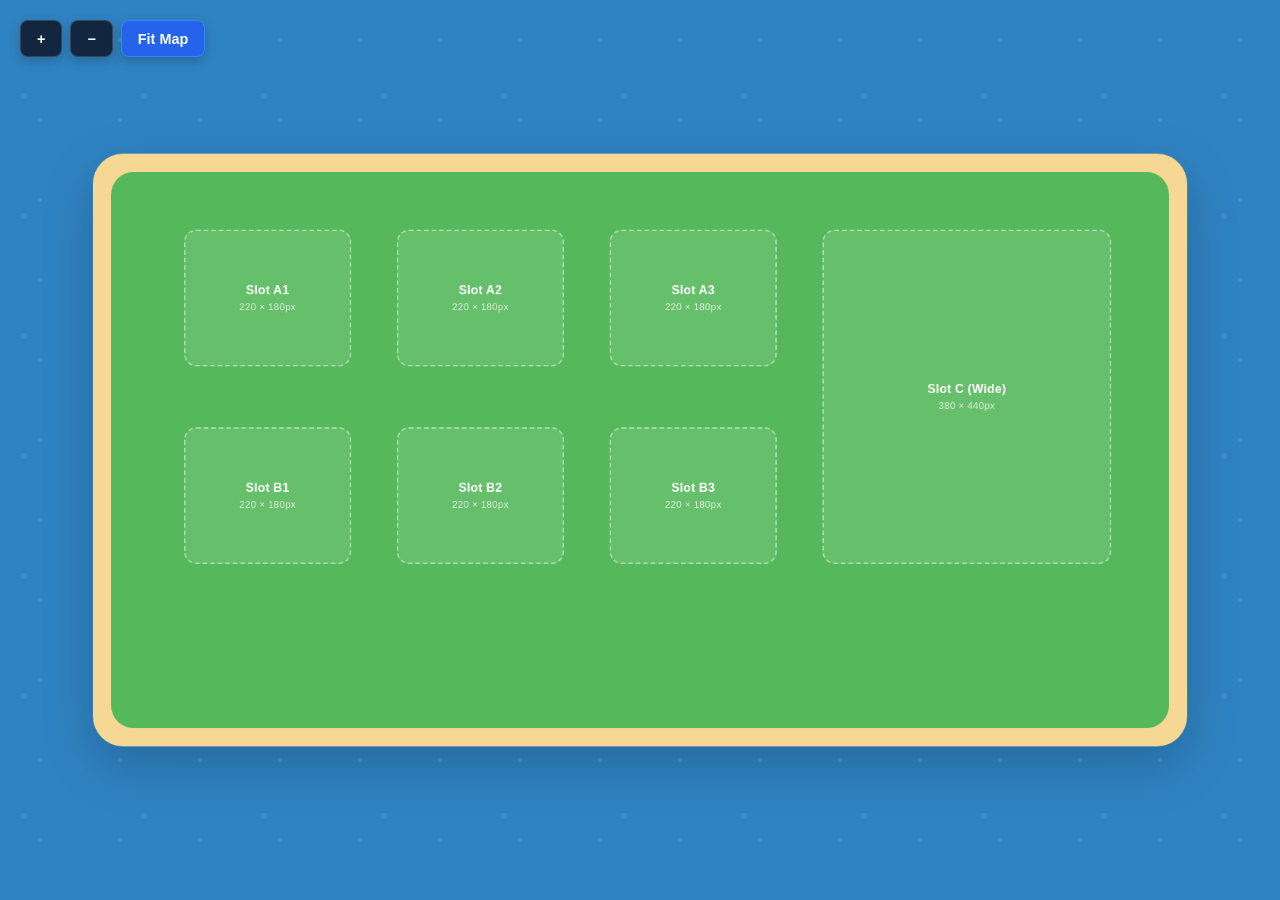
<file: tools/word-builder/v/cp/index.html>
<!doctype html>
<html lang="en">
  <head>
    <meta charset="UTF-8" />
    <meta name="viewport" content="width=device-width, initial-scale=1.0" />
    <title>Fluency City | Interactive Map</title>
    <link rel="stylesheet" href="style.css" />
  </head>
  <body>
    <!-- Map Navigation & Viewport Controls -->
    <header class="map-hud">
      <div class="hud-actions">
        <button
          type="button"
          id="zoomInBtn"
          class="hud-btn"
          aria-label="Zoom In"
        >
          +
        </button>
        <button
          type="button"
          id="zoomOutBtn"
          class="hud-btn"
          aria-label="Zoom Out"
        >
          −
        </button>
        <button type="button" id="fitMapBtn" class="hud-btn hud-btn-primary">
          Fit Map
        </button>
      </div>
    </header>

    <!-- Viewport Canvas Container -->
    <main
      id="viewport"
      class="viewport"
      role="region"
      aria-label="Interactive Map Viewport"
    >
      <div id="world" class="world">
        <!-- Layer 1: Island Terrain Surface -->
        <div id="islandLayer" class="island-layer" aria-hidden="true">
          <div class="sand-coast"></div>
          <div class="grass-lawn"></div>
        </div>

        <!-- Layer 2: Road & Transit Network (SVG Vector Canvas) -->
        <svg
          id="roadLayer"
          class="road-layer"
          xmlns="http://www.w3.org/2000/svg"
          aria-hidden="true"
        >
          <!-- Rendered dynamically by the road sub-system -->
        </svg>

        <!-- Layer 3: Building Slots & Structural Entities -->
        <div id="buildingLayer" class="building-layer">
          <!-- Rendered dynamically by the layout registry -->
        </div>
      </div>
    </main>

    <script src="app.js"></script>
  </body>
</html>
</file>
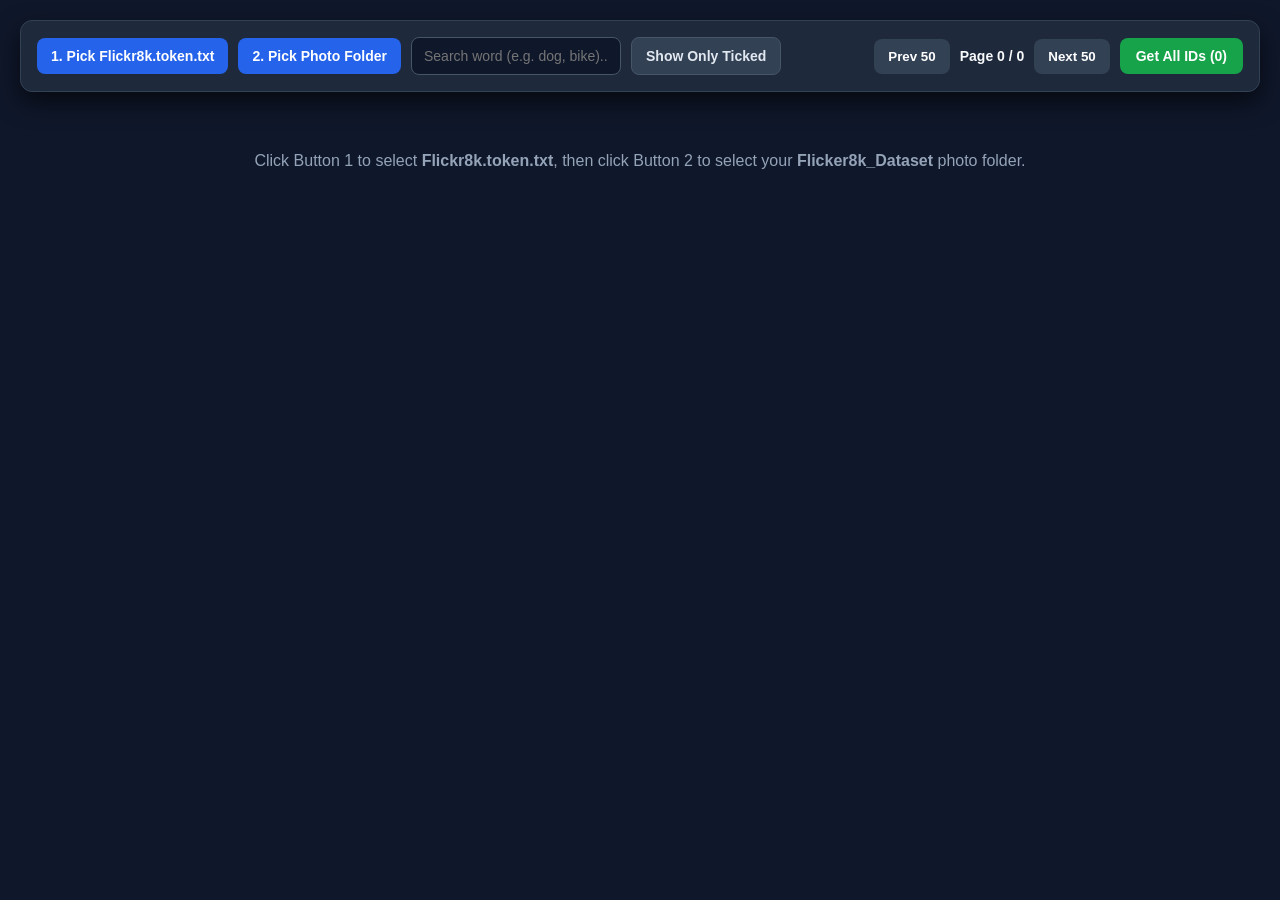
<file: utils/viewer/viewer.html>
<!doctype html>
<html lang="en">
  <head>
    <meta charset="UTF-8" />
    <title>Flickr8k Image Picker & ID Collector</title>
    <style>
      * {
        box-sizing: border-box;
        font-family: -apple-system, BlinkMacSystemFont, "Segoe UI", sans-serif;
      }
      body {
        background: #0f172a;
        color: #f8fafc;
        margin: 0;
        padding: 20px;
      }

      /* Sticky Top Bar */
      .top-box {
        position: sticky;
        top: 10px;
        z-index: 100;
        background: #1e293b;
        padding: 16px;
        border-radius: 12px;
        border: 1px solid #334155;
        margin-bottom: 20px;
        display: flex;
        flex-wrap: wrap;
        gap: 12px;
        align-items: center;
        justify-content: space-between;
        box-shadow: 0 10px 25px rgba(0, 0, 0, 0.6);
      }
      .step-btn {
        background: #2563eb;
        color: #fff;
        padding: 10px 14px;
        border-radius: 8px;
        cursor: pointer;
        font-weight: 600;
        font-size: 14px;
        display: inline-block;
        border: none;
      }
      .step-btn:hover {
        background: #1d4ed8;
      }
      .step-btn.done {
        background: #0284c7;
      }

      .btn-green {
        background: #16a34a;
        color: #fff;
        padding: 10px 16px;
        border-radius: 8px;
        cursor: pointer;
        font-weight: 700;
        font-size: 14px;
        border: none;
      }
      .btn-green:hover {
        background: #15803d;
      }

      .btn-filter {
        background: #334155;
        color: #e2e8f0;
        padding: 10px 14px;
        border-radius: 8px;
        cursor: pointer;
        font-weight: 600;
        font-size: 14px;
        border: 1px solid #475569;
      }
      .btn-filter.active {
        background: #eab308;
        color: #0f172a;
        border-color: #eab308;
      }

      input[type="file"] {
        display: none;
      }
      input[type="text"] {
        padding: 10px 12px;
        border-radius: 8px;
        border: 1px solid #475569;
        background: #0f172a;
        color: #fff;
        width: 210px;
        font-size: 14px;
        outline: none;
      }
      input[type="text"]:focus {
        border-color: #38bdf8;
      }

      .nav-btn {
        padding: 10px 14px;
        border-radius: 8px;
        border: none;
        background: #334155;
        color: #fff;
        cursor: pointer;
        font-weight: 600;
      }
      .nav-btn:hover {
        background: #475569;
      }
      .nav-btn:disabled {
        opacity: 0.4;
        cursor: not-allowed;
      }

      /* Popup Box for Getting All IDs */
      .id-modal {
        background: #1e293b;
        border: 2px solid #22c55e;
        border-radius: 12px;
        padding: 20px;
        margin-bottom: 20px;
        box-shadow: 0 10px 30px rgba(0, 0, 0, 0.5);
      }
      .hidden {
        display: none !important;
      }
      .modal-header {
        display: flex;
        justify-content: space-between;
        align-items: center;
        margin-bottom: 12px;
        flex-wrap: wrap;
        gap: 10px;
      }
      .modal-actions {
        display: flex;
        gap: 8px;
        flex-wrap: wrap;
      }
      textarea {
        width: 100%;
        height: 220px;
        background: #0f172a;
        color: #86efac;
        border: 1px solid #475569;
        border-radius: 8px;
        padding: 12px;
        font-family: monospace;
        font-size: 13px;
        line-height: 1.5;
      }

      /* Picture Rows */
      .row-card {
        background: #1e293b;
        border-radius: 12px;
        padding: 16px;
        margin-bottom: 14px;
        display: flex;
        gap: 18px;
        align-items: center;
        border: 2px solid #334155;
        transition: 0.15s;
        cursor: pointer;
      }
      .row-card:hover {
        border-color: #64748b;
      }
      .row-card.selected {
        border-color: #22c55e;
        background: rgba(22, 163, 74, 0.12);
      }

      /* Big Tick Button */
      .tick-box {
        width: 44px;
        height: 44px;
        border-radius: 10px;
        border: 2px solid #64748b;
        background: #0f172a;
        display: flex;
        align-items: center;
        justify-content: center;
        font-size: 24px;
        font-weight: bold;
        color: transparent;
        flex-shrink: 0;
        cursor: pointer;
        transition: 0.15s;
        user-select: none;
      }
      .row-card.selected .tick-box {
        background: #22c55e;
        border-color: #22c55e;
        color: #fff;
      }

      .row-card img {
        width: 260px;
        height: 180px;
        object-fit: cover;
        border-radius: 8px;
        background: #0f172a;
        flex-shrink: 0;
      }
      .sentences {
        flex: 1;
      }
      .sentences p {
        margin: 6px 0;
        font-size: 15px;
        color: #e2e8f0;
      }
      .file-title {
        font-size: 14px;
        color: #38bdf8;
        font-family: monospace;
        margin-bottom: 8px;
        font-weight: 600;
      }
    </style>
  </head>
  <body>
    <!-- Top Bar -->
    <div class="top-box">
      <div
        style="display: flex; gap: 10px; flex-wrap: wrap; align-items: center"
      >
        <label class="step-btn" id="txt-label">
          1. Pick Flickr8k.token.txt
          <input type="file" id="txt-input" accept=".txt" />
        </label>

        <label class="step-btn" id="dir-label">
          2. Pick Photo Folder
          <input
            type="file"
            id="dir-input"
            webkitdirectory
            directory
            multiple
          />
        </label>

        <input
          type="text"
          id="search-box"
          placeholder="Search word (e.g. dog, bike)..."
          oninput="filterList()"
        />

        <button
          class="btn-filter"
          id="only-ticked-btn"
          onclick="toggleOnlyTicked()"
        >
          Show Only Ticked
        </button>
      </div>

      <div
        style="display: flex; gap: 10px; align-items: center; flex-wrap: wrap"
      >
        <button class="nav-btn" id="prev-btn" onclick="changePage(-1)">
          Prev 50
        </button>
        <span id="page-info" style="font-size: 14px; font-weight: 600"
          >Page 0 / 0</span
        >
        <button class="nav-btn" id="next-btn" onclick="changePage(1)">
          Next 50
        </button>

        <button class="btn-green" id="get-ids-btn" onclick="showAllIds()">
          Get All IDs (0)
        </button>
      </div>
    </div>

    <!-- Output Box when "Get All IDs" is clicked -->
    <div id="id-modal" class="id-modal hidden">
      <div class="modal-header">
        <h3 style="margin: 0; color: #4ade80" id="modal-title">
          Selected Image IDs
        </h3>
        <div class="modal-actions">
          <button class="step-btn" onclick="fillIdBox('filenames')">
            Filenames (with .jpg)
          </button>
          <button class="step-btn" onclick="fillIdBox('rawIds')">
            Only IDs (no .jpg)
          </button>
          <button class="step-btn" onclick="fillIdBox('withSentences')">
            IDs + Sentences
          </button>
          <button class="btn-green" onclick="copyBoxText()">
            Copy to Clipboard
          </button>
          <button class="btn-green" onclick="downloadTxtFile()">
            Download .txt File
          </button>
          <button
            class="nav-btn"
            style="background: #dc2626"
            onclick="clearAllTicks()"
          >
            Clear All Ticks
          </button>
          <button class="nav-btn" onclick="closeIdModal()">Close</button>
        </div>
      </div>
      <textarea id="id-output" readonly></textarea>
    </div>

    <!-- Main List of Images -->
    <div id="list-box">
      <p
        style="
          color: #94a3b8;
          text-align: center;
          margin-top: 60px;
          font-size: 16px;
        "
      >
        Click Button 1 to select <b>Flickr8k.token.txt</b>, then click Button 2
        to select your <b>Flicker8k_Dataset</b> photo folder.
      </p>
    </div>

    <script>
      let orderedList = [];
      let filteredList = [];
      let imageMap = {};
      let activeUrls = [];
      let page = 0;
      const perPage = 50;
      let showOnlyTicked = false;
      let currentOutputMode = "filenames";

      // Load saved ticks from browser memory so you never lose your work
      const savedArray = JSON.parse(
        localStorage.getItem("flickr8k_selected_ids") || "[]",
      );
      const selectedIds = new Set(savedArray);
      updateTickCounter();

      // Step 1: Read Flickr8k.token.txt in its exact top-to-bottom order
      document
        .getElementById("txt-input")
        .addEventListener("change", async (e) => {
          const file = e.target.files[0];
          if (!file) return;
          const text = await file.text();
          const lines = text.split(/\r?\n/);
          const tempMap = new Map();

          for (const line of lines) {
            if (!line.trim()) continue;
            const [idPart, ...sentenceParts] = line.split(/\t| /);
            const imgName = idPart.split("#")[0].trim();
            const sentence = sentenceParts.join(" ").trim();
            if (!tempMap.has(imgName)) {
              tempMap.set(imgName, {
                indexNumber: tempMap.size + 1,
                name: imgName,
                sentences: [],
              });
            }
            tempMap.get(imgName).sentences.push(sentence);
          }

          orderedList = Array.from(tempMap.values());
          document.getElementById("txt-label").classList.add("done");
          document.getElementById("txt-label").innerText =
            `1. Loaded ${orderedList.length} Scenes`;
          filterList();
        });

      // Step 2: Connect the local photo folder
      document.getElementById("dir-input").addEventListener("change", (e) => {
        const files = e.target.files;
        imageMap = {};
        for (const f of files) {
          imageMap[f.name] = f;
        }
        document.getElementById("dir-label").classList.add("done");
        document.getElementById("dir-label").innerText =
          `2. Linked ${files.length} Photos`;
        render();
      });

      function saveTicks() {
        localStorage.setItem(
          "flickr8k_selected_ids",
          JSON.stringify(Array.from(selectedIds)),
        );
        updateTickCounter();
        if (!document.getElementById("id-modal").classList.contains("hidden")) {
          fillIdBox(currentOutputMode);
        }
      }

      function updateTickCounter() {
        document.getElementById("get-ids-btn").innerText =
          `Get All IDs (${selectedIds.size})`;
      }

      function toggleTick(imgName, cardEl) {
        if (selectedIds.has(imgName)) {
          selectedIds.delete(imgName);
          cardEl.classList.remove("selected");
        } else {
          selectedIds.add(imgName);
          cardEl.classList.add("selected");
        }
        saveTicks();

        // If viewing only ticked items and user unticks one, refresh the view
        if (showOnlyTicked) {
          filterList(false);
        }
      }

      function toggleOnlyTicked() {
        showOnlyTicked = !showOnlyTicked;
        const btn = document.getElementById("only-ticked-btn");
        btn.classList.toggle("active", showOnlyTicked);
        btn.innerText = showOnlyTicked
          ? "Showing Only Ticked (Click for All)"
          : "Show Only Ticked";
        filterList(true);
      }

      function filterList(resetPage = true) {
        const q = document
          .getElementById("search-box")
          .value.toLowerCase()
          .trim();
        filteredList = orderedList.filter((item) => {
          if (showOnlyTicked && !selectedIds.has(item.name)) return false;
          if (!q) return true;
          return (
            item.name.toLowerCase().includes(q) ||
            item.sentences.some((s) => s.toLowerCase().includes(q))
          );
        });
        if (resetPage) page = 0;
        const maxPage = Math.max(
          0,
          Math.ceil(filteredList.length / perPage) - 1,
        );
        if (page > maxPage) page = maxPage;
        render();
      }

      function changePage(dir) {
        const maxPage = Math.max(
          0,
          Math.ceil(filteredList.length / perPage) - 1,
        );
        page = Math.max(0, Math.min(maxPage, page + dir));
        render();
        window.scrollTo({ top: 0, behavior: "smooth" });
      }

      function render() {
        const box = document.getElementById("list-box");
        if (orderedList.length === 0) return;

        // Clean up old photo links in memory so the laptop stays fast
        activeUrls.forEach((u) => URL.revokeObjectURL(u));
        activeUrls = [];

        const maxPage = Math.max(1, Math.ceil(filteredList.length / perPage));
        document.getElementById("page-info").innerText =
          `Page ${page + 1} of ${maxPage}`;
        document.getElementById("prev-btn").disabled = page === 0;
        document.getElementById("next-btn").disabled = page >= maxPage - 1;

        box.innerHTML = "";

        if (filteredList.length === 0) {
          box.innerHTML = `<p style="color:#94a3b8; text-align:center; margin-top:40px;">No matching pictures found.</p>`;
          return;
        }

        const slice = filteredList.slice(page * perPage, (page + 1) * perPage);

        slice.forEach((item) => {
          const fileObj = imageMap[item.name];
          let imgUrl = "";
          if (fileObj) {
            imgUrl = URL.createObjectURL(fileObj);
            activeUrls.push(imgUrl);
          }

          const isTicked = selectedIds.has(item.name);

          const card = document.createElement("div");
          card.className = "row-card" + (isTicked ? " selected" : "");
          card.onclick = () => toggleTick(item.name, card);

          card.innerHTML = `
          <div class="tick-box">✓</div>
          <img src="${imgUrl}" alt="${item.name}">
          <div class="sentences">
            <div class="file-title">#${item.indexNumber} — ID: ${item.name}</div>
            ${item.sentences.map((s, i) => `<p><b>${i + 1}.</b>${s}</p>`).join("")}
          </div>
        `;
          box.appendChild(card);
        });
      }

      function showAllIds() {
        const modal = document.getElementById("id-modal");
        modal.classList.remove("hidden");
        fillIdBox(currentOutputMode);
        window.scrollTo({ top: 0, behavior: "smooth" });
      }

      function closeIdModal() {
        document.getElementById("id-modal").classList.add("hidden");
      }

      function fillIdBox(mode) {
        currentOutputMode = mode;
        const list = Array.from(selectedIds);
        document.getElementById("modal-title").innerText =
          `Selected Image IDs (${list.length} total)`;
        const out = document.getElementById("id-output");

        if (list.length === 0) {
          out.value =
            "You have not ticked any images yet. Click on any row below to tick it!";
          return;
        }

        if (mode === "filenames") {
          out.value = list.join("\n");
        } else if (mode === "rawIds") {
          out.value = list
            .map((name) => name.replace(/\.[^/.]+$/, ""))
            .join("\n");
        } else if (mode === "withSentences") {
          const lookup = new Map(orderedList.map((item) => [item.name, item]));
          out.value = list
            .map((name, idx) => {
              const item = lookup.get(name);
              const firstSentence =
                item && item.sentences[0] ? item.sentences[0] : "";
              return `${idx + 1}. ${name} | ${firstSentence}`;
            })
            .join("\n");
        }
      }

      function copyBoxText() {
        const out = document.getElementById("id-output");
        out.select();
        navigator.clipboard.writeText(out.value);
        alert(`Copied ${selectedIds.size} IDs to your clipboard!`);
      }

      function downloadTxtFile() {
        const text = document.getElementById("id-output").value;
        const blob = new Blob([text], { type: "text/plain" });
        const url = URL.createObjectURL(blob);
        const a = document.createElement("a");
        a.href = url;
        a.download = "my_selected_image_ids.txt";
        a.click();
        URL.revokeObjectURL(url);
      }

      function clearAllTicks() {
        if (!confirm("Are you sure you want to untick all selected images?"))
          return;
        selectedIds.clear();
        saveTicks();
        filterList(false);
      }
    </script>
  </body>
</html>
</file>
<file: tools/word-builder/v/cp/style.css>
/* ==========================================================================
   Base Reset & Environment
   ========================================================================== */

*,
*::before,
*::after {
  box-sizing: border-box;
  margin: 0;
  padding: 0;
}

html,
body {
  width: 100%;
  height: 100%;
  overflow: hidden;
  font-family:
    -apple-system, BlinkMacSystemFont, "Segoe UI", Roboto, Helvetica, Arial,
    sans-serif;
  user-select: none;
  -webkit-user-select: none;
}

/* ==========================================================================
   Layer 0: Ocean Floor
   Dynamic variables passed through JavaScript runtime
   ========================================================================== */

body {
  background-color: var(--ocean-color, #279af1);
  background-image:
    radial-gradient(
      circle at 50% 50%,
      rgba(255, 255, 255, 0.12) 2px,
      transparent 0
    ),
    radial-gradient(
      circle at 20% 80%,
      rgba(255, 255, 255, 0.08) 3px,
      transparent 0
    );
  background-size:
    80px 80px,
    120px 120px;
}

/* ==========================================================================
   HUD & UI Elements
   ========================================================================== */

.map-hud {
  position: fixed;
  top: 1.25rem;
  left: 1.25rem;
  right: 1.25rem;
  z-index: 1000;
  display: flex;
  justify-content: space-between;
  align-items: center;
  pointer-events: none;
}

.hud-brand {
  pointer-events: auto;
  background: rgba(15, 23, 42, 0.85);
  backdrop-filter: blur(12px);
  -webkit-backdrop-filter: blur(12px);
  padding: 0.75rem 1.25rem;
  border-radius: 12px;
  border: 1px solid rgba(255, 255, 255, 0.12);
  box-shadow: 0 4px 20px rgba(0, 0, 0, 0.25);
}

.brand-title {
  color: #f8fafc;
  font-size: 1.1rem;
  font-weight: 700;
  letter-spacing: 0.02em;
}

.brand-subtitle {
  color: #94a3b8;
  font-size: 0.75rem;
  font-weight: 500;
}

.hud-actions {
  pointer-events: auto;
  display: flex;
  gap: 0.5rem;
}

.hud-btn {
  background: rgba(15, 23, 42, 0.85);
  backdrop-filter: blur(12px);
  color: #f8fafc;
  border: 1px solid rgba(255, 255, 255, 0.15);
  padding: 0.6rem 1rem;
  min-width: 2.5rem;
  border-radius: 8px;
  font-size: 0.9rem;
  font-weight: 600;
  cursor: pointer;
  transition: all 0.2s cubic-bezier(0.4, 0, 0.2, 1);
  box-shadow: 0 4px 12px rgba(0, 0, 0, 0.2);
}

.hud-btn:hover {
  background: rgba(30, 41, 59, 0.95);
  border-color: rgba(255, 255, 255, 0.3);
  transform: translateY(-1px);
}

.hud-btn:active {
  transform: translateY(1px);
}

.hud-btn-primary {
  background: #2563eb;
  border-color: #3b82f6;
}

.hud-btn-primary:hover {
  background: #1d4ed8;
}

/* ==========================================================================
   Viewport & World Scaffold
   ========================================================================== */

.viewport {
  width: 100vw;
  height: 100vh;
  position: relative;
  overflow: hidden;
  cursor: grab;
  touch-action: none;
}

.viewport:active {
  cursor: grabbing;
}

.world {
  position: absolute;
  top: 0;
  left: 0;
  width: var(--world-width);
  height: var(--world-height);
  transform-origin: 0 0;
  will-change: transform;
}

/* ==========================================================================
   Layer 1: Terrain Surface (Island, Sand, Grass)
   ========================================================================== */

.island-layer {
  position: absolute;
  top: var(--island-margin-y);
  bottom: var(--island-margin-y);
  left: var(--island-margin-x);
  right: var(--island-margin-x);
  z-index: 10;
}

.sand-coast {
  position: absolute;
  inset: 0;
  background-color: var(--sand-color, #f7d794);
  border-radius: var(--sand-border-radius);
  box-shadow: 0 24px 70px rgba(0, 0, 0, 0.2);
}

.grass-lawn {
  position: absolute;
  inset: var(--sand-border-thickness);
  background-color: var(--grass-color, #55b85a);
  border-radius: var(--grass-border-radius);
}

/* ==========================================================================
   Layer 2: Road & Transit Network
   ========================================================================== */

.road-layer {
  position: absolute;
  inset: 0;
  width: 100%;
  height: 100%;
  z-index: 20;
  pointer-events: none;
}

/* ==========================================================================
   Layer 3: Building Slots & Parcels
   ========================================================================== */

.building-layer {
  position: absolute;
  inset: 0;
  width: 100%;
  height: 100%;
  z-index: 30;
}

.map-slot {
  position: absolute;
  display: flex;
  flex-direction: column;
  align-items: center;
  justify-content: center;
  border: 2px dashed rgba(255, 255, 255, 0.45);
  background: rgba(255, 255, 255, 0.1);
  border-radius: 16px;
  color: #ffffff;
  font-size: 1rem;
  font-weight: 600;
  letter-spacing: 0.02em;
  transition:
    background 0.2s ease,
    border-color 0.2s ease,
    transform 0.2s ease;
  cursor: pointer;
}

.map-slot:hover {
  background: rgba(255, 255, 255, 0.2);
  border-color: rgba(255, 255, 255, 0.9);
  transform: translateY(-2px);
}

.slot-dimensions {
  font-size: 0.8rem;
  font-weight: 400;
  opacity: 0.8;
  margin-top: 0.35rem;
}

/* ==========================================================================
   Hardware Portrait Override: Force Landscape via CSS Transform
   ========================================================================== */
@media screen and (orientation: portrait) and (max-width: 900px) {
  body {
    position: relative;
    width: 100vw;
    height: 100vh;
    overflow: hidden;
  }

  /* Rotate the entire viewport 90 degrees to simulate landscape */
  .viewport,
  .map-hud {
    position: absolute;
    top: 50%;
    left: 50%;
    width: 100vh !important; /* Swap width with height */
    height: 100vw !important; /* Swap height with width */
    transform: translate(-50%, -50%) rotate(90deg);
    transform-origin: center center;
  }
}
</file>
